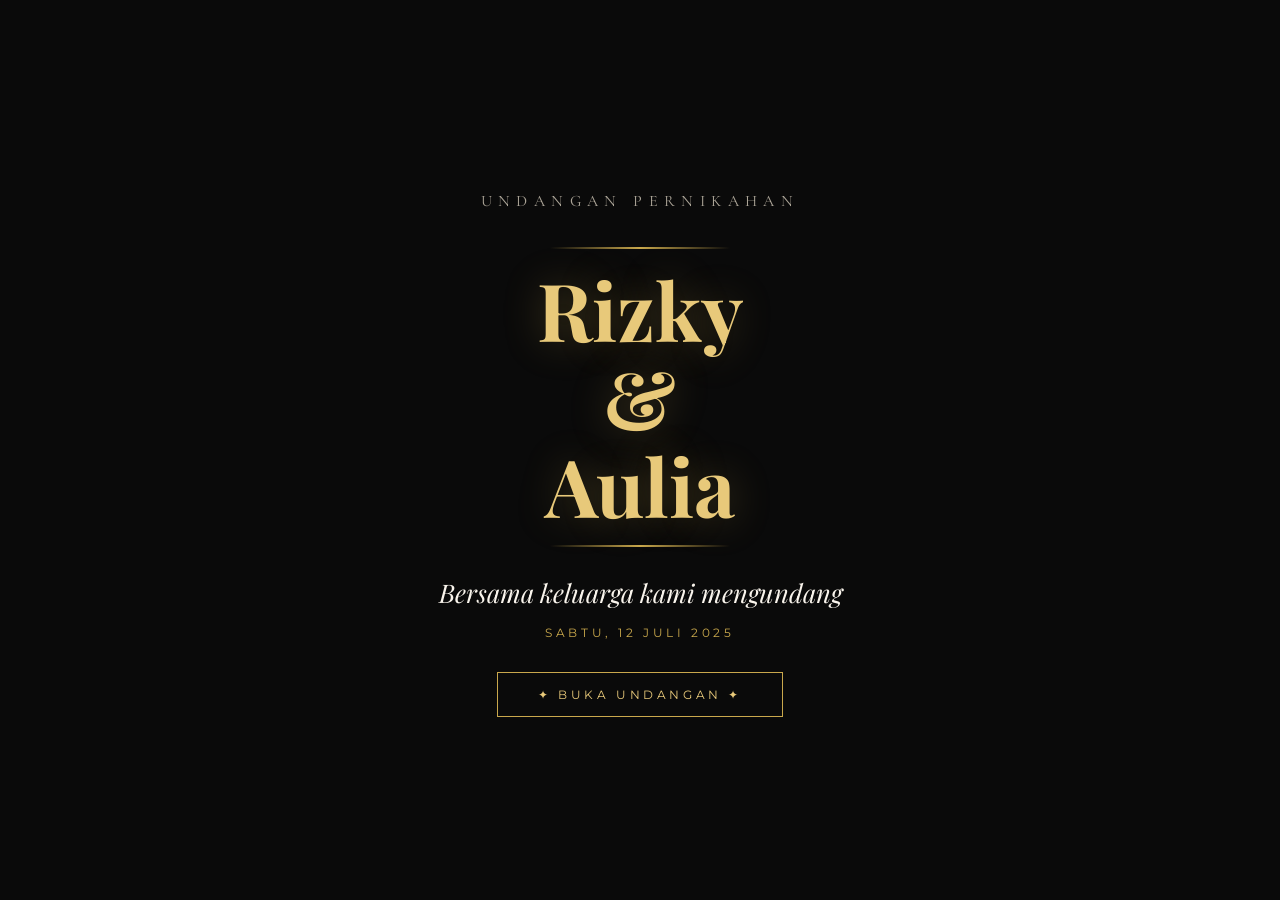
<file: Website Undangan Pernikahan/index.html>
<!DOCTYPE html>
<html lang="id">
<head>
<meta charset="UTF-8">
<meta name="viewport" content="width=device-width, initial-scale=1.0">
<title>Undangan Pernikahan - Rizky & Aulia</title>
<style>
  @import url('https://fonts.googleapis.com/css2?family=Playfair+Display:ital,wght@0,400;0,700;1,400&family=Cormorant+Garamond:ital,wght@0,300;0,400;1,300&family=Montserrat:wght@300;400;500&display=swap');

  :root {
    --gold: #C9A84C;
    --gold-light: #E8C97A;
    --gold-dark: #8B6914;
    --black: #0A0A0A;
    --dark: #111111;
    --dark2: #1A1A1A;
    --white: #F9F4EC;
    --cream: #F2E8D5;
  }

  * { margin: 0; padding: 0; box-sizing: border-box; }

  html { scroll-behavior: smooth; }

  body {
    background: var(--black);
    color: var(--white);
    font-family: 'Montserrat', sans-serif;
    overflow-x: hidden;
  }

  /* ===== COVER / OPENING ===== */
  #cover {
    position: fixed;
    inset: 0;
    z-index: 1000;
    background: var(--black);
    display: flex;
    flex-direction: column;
    align-items: center;
    justify-content: center;
    text-align: center;
    transition: opacity 0.8s ease, visibility 0.8s ease;
  }

  #cover.hidden { opacity: 0; visibility: hidden; }

  .cover-ornament {
    width: 180px;
    height: 2px;
    background: linear-gradient(to right, transparent, var(--gold), transparent);
    margin: 16px auto;
  }

  .cover-title {
    font-family: 'Playfair Display', serif;
    font-size: clamp(2.5rem, 8vw, 5rem);
    color: var(--gold-light);
    line-height: 1.1;
    text-shadow: 0 0 40px rgba(201,168,76,0.3);
  }

  .cover-subtitle {
    font-family: 'Cormorant Garamond', serif;
    font-size: 1rem;
    letter-spacing: 0.4em;
    color: var(--cream);
    opacity: 0.7;
    text-transform: uppercase;
    margin: 8px 0 20px;
  }

  .cover-names {
    font-family: 'Playfair Display', serif;
    font-style: italic;
    font-size: clamp(1.1rem, 3vw, 1.6rem);
    color: var(--white);
    margin: 12px 0;
  }

  .cover-date {
    font-family: 'Montserrat', sans-serif;
    font-size: 0.75rem;
    letter-spacing: 0.3em;
    color: var(--gold);
    text-transform: uppercase;
    margin: 4px 0 32px;
  }

  .btn-open {
    background: transparent;
    border: 1px solid var(--gold);
    color: var(--gold-light);
    padding: 14px 40px;
    font-family: 'Montserrat', sans-serif;
    font-size: 0.75rem;
    letter-spacing: 0.3em;
    text-transform: uppercase;
    cursor: pointer;
    position: relative;
    overflow: hidden;
    transition: all 0.4s ease;
  }

  .btn-open::before {
    content: '';
    position: absolute;
    inset: 0;
    background: linear-gradient(135deg, var(--gold-dark), var(--gold));
    transform: translateX(-100%);
    transition: transform 0.4s ease;
    z-index: -1;
  }

  .btn-open:hover::before { transform: translateX(0); }
  .btn-open:hover { color: var(--black); border-color: transparent; }

  /* Floating particles */
  .particle {
    position: fixed;
    width: 4px; height: 4px;
    background: var(--gold);
    border-radius: 50%;
    pointer-events: none;
    z-index: 999;
    animation: floatUp linear infinite;
    opacity: 0;
  }

  @keyframes floatUp {
    0% { transform: translateY(100vh) scale(0); opacity: 0; }
    10% { opacity: 0.6; }
    90% { opacity: 0.3; }
    100% { transform: translateY(-10vh) scale(1.5); opacity: 0; }
  }

  /* ===== MAIN CONTENT ===== */
  #main { display: none; }
  #main.visible { display: block; }

  /* ===== SECTIONS ===== */
  section {
    padding: 80px 20px;
    max-width: 680px;
    margin: 0 auto;
    text-align: center;
  }

  .section-label {
    font-size: 0.65rem;
    letter-spacing: 0.5em;
    color: var(--gold);
    text-transform: uppercase;
    margin-bottom: 12px;
    opacity: 0.8;
  }

  .section-title {
    font-family: 'Playfair Display', serif;
    font-size: clamp(2rem, 6vw, 3rem);
    color: var(--gold-light);
    line-height: 1.2;
    margin-bottom: 16px;
  }

  .divider {
    display: flex;
    align-items: center;
    gap: 16px;
    margin: 24px auto;
    max-width: 300px;
  }

  .divider-line {
    flex: 1;
    height: 1px;
    background: linear-gradient(to right, transparent, var(--gold));
  }

  .divider-line.rev {
    background: linear-gradient(to left, transparent, var(--gold));
  }

  .divider-diamond {
    width: 8px; height: 8px;
    background: var(--gold);
    transform: rotate(45deg);
    flex-shrink: 0;
  }

  /* ===== HERO SECTION ===== */
  #hero {
    min-height: 100vh;
    display: flex;
    flex-direction: column;
    align-items: center;
    justify-content: center;
    position: relative;
    background: radial-gradient(ellipse at center, #1a1400 0%, #000 70%);
    overflow: hidden;
  }

  #hero::before {
    content: '';
    position: absolute;
    inset: 0;
    background: 
      radial-gradient(circle at 20% 80%, rgba(201,168,76,0.08) 0%, transparent 50%),
      radial-gradient(circle at 80% 20%, rgba(201,168,76,0.08) 0%, transparent 50%);
  }

  .hero-pre {
    font-size: 0.7rem;
    letter-spacing: 0.6em;
    color: var(--gold);
    text-transform: uppercase;
    margin-bottom: 20px;
    opacity: 0.9;
  }

  .hero-names {
    font-family: 'Playfair Display', serif;
    font-size: clamp(3rem, 12vw, 7rem);
    line-height: 1;
    background: linear-gradient(135deg, var(--gold-dark), var(--gold-light), var(--gold));
    -webkit-background-clip: text;
    -webkit-text-fill-color: transparent;
    background-clip: text;
    filter: drop-shadow(0 0 30px rgba(201,168,76,0.4));
  }

  .hero-amp {
    font-family: 'Cormorant Garamond', serif;
    font-style: italic;
    font-size: clamp(2rem, 6vw, 3.5rem);
    color: var(--gold-light);
    margin: -10px 0;
    opacity: 0.7;
  }

  .hero-date-box {
    border: 1px solid rgba(201,168,76,0.3);
    padding: 16px 40px;
    margin-top: 40px;
    position: relative;
  }

  .hero-date-box::before, .hero-date-box::after {
    content: '';
    position: absolute;
    width: 8px; height: 8px;
    border: 1px solid var(--gold);
  }
  .hero-date-box::before { top: -4px; left: -4px; border-right: none; border-bottom: none; }
  .hero-date-box::after { bottom: -4px; right: -4px; border-left: none; border-top: none; }

  .hero-date-text {
    font-family: 'Montserrat', sans-serif;
    font-size: 0.7rem;
    letter-spacing: 0.5em;
    color: var(--gold-light);
    text-transform: uppercase;
  }

  .scroll-hint {
    position: absolute;
    bottom: 30px;
    left: 50%;
    transform: translateX(-50%);
    display: flex;
    flex-direction: column;
    align-items: center;
    gap: 8px;
    opacity: 0.5;
    animation: bounce 2s infinite;
  }

  .scroll-hint span {
    font-size: 0.6rem;
    letter-spacing: 0.3em;
    text-transform: uppercase;
    color: var(--gold);
  }

  .scroll-arrow {
    width: 20px; height: 20px;
    border-right: 1px solid var(--gold);
    border-bottom: 1px solid var(--gold);
    transform: rotate(45deg);
  }

  @keyframes bounce {
    0%, 100% { transform: translateX(-50%) translateY(0); }
    50% { transform: translateX(-50%) translateY(8px); }
  }

  /* ===== COUPLE SECTION ===== */
  #couple { background: linear-gradient(180deg, var(--black) 0%, var(--dark2) 100%); }

  .couple-card {
    background: linear-gradient(135deg, rgba(201,168,76,0.05), rgba(201,168,76,0.02));
    border: 1px solid rgba(201,168,76,0.2);
    padding: 32px 24px;
    margin: 20px 0;
    position: relative;
    transition: transform 0.3s ease, border-color 0.3s ease;
  }

  .couple-card:hover {
    transform: translateY(-4px);
    border-color: rgba(201,168,76,0.5);
  }

  .couple-avatar {
    width: 100px; height: 100px;
    border-radius: 50%;
    border: 2px solid var(--gold);
    margin: 0 auto 16px;
    display: flex;
    align-items: center;
    justify-content: center;
    font-size: 2.5rem;
    background: radial-gradient(circle, #1a1200, #0a0a0a);
    box-shadow: 0 0 20px rgba(201,168,76,0.3);
  }

  .couple-name {
    font-family: 'Playfair Display', serif;
    font-size: 1.5rem;
    color: var(--gold-light);
    margin-bottom: 4px;
  }

  .couple-fullname {
    font-size: 0.75rem;
    color: var(--cream);
    opacity: 0.6;
    letter-spacing: 0.1em;
    margin-bottom: 12px;
  }

  .couple-parents {
    font-family: 'Cormorant Garamond', serif;
    font-style: italic;
    font-size: 0.9rem;
    color: var(--cream);
    opacity: 0.7;
    line-height: 1.7;
  }

  /* ===== COUNTDOWN ===== */
  #countdown {
    background: linear-gradient(180deg, var(--dark2) 0%, var(--dark) 100%);
    position: relative;
    overflow: hidden;
  }

  #countdown::before {
    content: '';
    position: absolute;
    inset: 0;
    background: radial-gradient(ellipse at center, rgba(201,168,76,0.06) 0%, transparent 70%);
  }

  .countdown-grid {
    display: grid;
    grid-template-columns: repeat(4, 1fr);
    gap: 12px;
    margin: 32px 0;
  }

  .countdown-item {
    background: rgba(201,168,76,0.05);
    border: 1px solid rgba(201,168,76,0.2);
    padding: 20px 8px;
    position: relative;
  }

  .countdown-number {
    font-family: 'Playfair Display', serif;
    font-size: clamp(2rem, 6vw, 3rem);
    color: var(--gold-light);
    line-height: 1;
    display: block;
    text-shadow: 0 0 20px rgba(201,168,76,0.5);
  }

  .countdown-label {
    font-size: 0.6rem;
    letter-spacing: 0.3em;
    color: var(--gold);
    text-transform: uppercase;
    margin-top: 6px;
    display: block;
    opacity: 0.8;
  }

  /* ===== EVENT SECTION ===== */
  #event { background: var(--dark); }

  .event-card {
    background: linear-gradient(135deg, rgba(201,168,76,0.08), transparent);
    border: 1px solid rgba(201,168,76,0.25);
    padding: 36px 28px;
    margin: 20px 0;
    position: relative;
    text-align: left;
  }

  .event-card::before {
    content: '';
    position: absolute;
    top: 0; left: 0;
    width: 3px; height: 100%;
    background: linear-gradient(to bottom, var(--gold), var(--gold-dark));
  }

  .event-type {
    font-size: 0.6rem;
    letter-spacing: 0.5em;
    color: var(--gold);
    text-transform: uppercase;
    margin-bottom: 8px;
    opacity: 0.8;
  }

  .event-name {
    font-family: 'Playfair Display', serif;
    font-size: 1.5rem;
    color: var(--gold-light);
    margin-bottom: 16px;
  }

  .event-detail {
    display: flex;
    align-items: flex-start;
    gap: 12px;
    margin: 10px 0;
  }

  .event-icon {
    font-size: 1rem;
    opacity: 0.7;
    flex-shrink: 0;
    margin-top: 1px;
  }

  .event-info {
    font-size: 0.85rem;
    color: var(--cream);
    opacity: 0.8;
    line-height: 1.6;
  }

  .btn-maps {
    display: inline-block;
    margin-top: 20px;
    background: transparent;
    border: 1px solid var(--gold);
    color: var(--gold-light);
    padding: 10px 24px;
    font-family: 'Montserrat', sans-serif;
    font-size: 0.7rem;
    letter-spacing: 0.3em;
    text-transform: uppercase;
    cursor: pointer;
    text-decoration: none;
    transition: all 0.3s ease;
  }

  .btn-maps:hover {
    background: var(--gold);
    color: var(--black);
  }

  /* ===== GALLERY ===== */
  #gallery { background: linear-gradient(180deg, var(--dark) 0%, var(--dark2) 100%); }

  .gallery-grid {
    display: grid;
    grid-template-columns: repeat(3, 1fr);
    grid-template-rows: auto;
    gap: 8px;
    margin: 32px 0;
  }

  .gallery-item {
    aspect-ratio: 1;
    background: linear-gradient(135deg, var(--dark2), #1a1200);
    border: 1px solid rgba(201,168,76,0.15);
    display: flex;
    align-items: center;
    justify-content: center;
    font-size: 2rem;
    cursor: pointer;
    transition: all 0.3s ease;
    position: relative;
    overflow: hidden;
  }

  .gallery-item:first-child {
    grid-column: span 2;
    grid-row: span 2;
    font-size: 3.5rem;
  }

  .gallery-item:hover {
    border-color: var(--gold);
    transform: scale(0.98);
  }

  .gallery-item::after {
    content: '';
    position: absolute;
    inset: 0;
    background: linear-gradient(135deg, rgba(201,168,76,0.1), transparent);
    opacity: 0;
    transition: opacity 0.3s;
  }

  .gallery-item:hover::after { opacity: 1; }

  .gallery-caption {
    font-size: 0.65rem;
    color: var(--gold);
    letter-spacing: 0.2em;
    margin-top: 6px;
    text-transform: uppercase;
    opacity: 0.7;
  }

  /* ===== RSVP ===== */
  #rsvp { background: var(--dark2); }

  .rsvp-form {
    margin-top: 32px;
    text-align: left;
  }

  .form-group {
    margin-bottom: 20px;
  }

  .form-label {
    display: block;
    font-size: 0.65rem;
    letter-spacing: 0.3em;
    color: var(--gold);
    text-transform: uppercase;
    margin-bottom: 8px;
    opacity: 0.8;
  }

  .form-input, .form-select, .form-textarea {
    width: 100%;
    background: rgba(255,255,255,0.03);
    border: 1px solid rgba(201,168,76,0.2);
    color: var(--white);
    padding: 12px 16px;
    font-family: 'Montserrat', sans-serif;
    font-size: 0.85rem;
    transition: border-color 0.3s ease;
    outline: none;
    appearance: none;
  }

  .form-input:focus, .form-select:focus, .form-textarea:focus {
    border-color: var(--gold);
    background: rgba(201,168,76,0.04);
  }

  .form-select option { background: var(--dark); }
  .form-textarea { resize: vertical; min-height: 80px; }

  .attend-options {
    display: grid;
    grid-template-columns: 1fr 1fr;
    gap: 12px;
    margin-top: 8px;
  }

  .attend-option {
    border: 1px solid rgba(201,168,76,0.2);
    padding: 14px;
    text-align: center;
    cursor: pointer;
    transition: all 0.3s ease;
    font-size: 0.75rem;
    letter-spacing: 0.1em;
    color: var(--cream);
    opacity: 0.7;
    user-select: none;
  }

  .attend-option.active {
    border-color: var(--gold);
    background: rgba(201,168,76,0.1);
    color: var(--gold-light);
    opacity: 1;
  }

  .attend-option .attend-emoji { font-size: 1.2rem; display: block; margin-bottom: 4px; }

  .btn-submit {
    width: 100%;
    background: linear-gradient(135deg, var(--gold-dark), var(--gold));
    border: none;
    color: var(--black);
    padding: 16px;
    font-family: 'Montserrat', sans-serif;
    font-size: 0.75rem;
    letter-spacing: 0.4em;
    text-transform: uppercase;
    cursor: pointer;
    font-weight: 600;
    transition: all 0.3s ease;
    margin-top: 8px;
  }

  .btn-submit:hover {
    background: linear-gradient(135deg, var(--gold), var(--gold-light));
    transform: translateY(-2px);
    box-shadow: 0 8px 24px rgba(201,168,76,0.3);
  }

  .rsvp-success {
    display: none;
    text-align: center;
    padding: 40px 20px;
    border: 1px solid var(--gold);
    background: rgba(201,168,76,0.05);
  }

  .rsvp-success.show { display: block; }
  .rsvp-success-icon { font-size: 3rem; margin-bottom: 16px; }
  .rsvp-success-title {
    font-family: 'Playfair Display', serif;
    color: var(--gold-light);
    font-size: 1.5rem;
    margin-bottom: 8px;
  }
  .rsvp-success-text { font-size: 0.85rem; color: var(--cream); opacity: 0.7; }

  /* ===== WISHES ===== */
  #wishes { background: var(--dark); }

  .wishes-container {
    max-height: 400px;
    overflow-y: auto;
    margin: 24px 0;
    scrollbar-width: thin;
    scrollbar-color: var(--gold-dark) transparent;
  }

  .wish-card {
    background: rgba(201,168,76,0.04);
    border: 1px solid rgba(201,168,76,0.15);
    padding: 20px;
    margin-bottom: 12px;
    text-align: left;
    animation: fadeInUp 0.5s ease;
  }

  @keyframes fadeInUp {
    from { opacity: 0; transform: translateY(20px); }
    to { opacity: 1; transform: translateY(0); }
  }

  .wish-name {
    font-family: 'Playfair Display', serif;
    color: var(--gold-light);
    font-size: 0.95rem;
    margin-bottom: 6px;
  }

  .wish-text {
    font-size: 0.82rem;
    color: var(--cream);
    opacity: 0.75;
    line-height: 1.7;
    font-style: italic;
    font-family: 'Cormorant Garamond', serif;
    font-size: 1rem;
  }

  .wish-form {
    display: flex;
    flex-direction: column;
    gap: 12px;
    margin-top: 20px;
  }

  .btn-wish {
    background: transparent;
    border: 1px solid var(--gold);
    color: var(--gold-light);
    padding: 12px 24px;
    font-family: 'Montserrat', sans-serif;
    font-size: 0.7rem;
    letter-spacing: 0.3em;
    text-transform: uppercase;
    cursor: pointer;
    transition: all 0.3s ease;
  }

  .btn-wish:hover {
    background: rgba(201,168,76,0.1);
  }

  /* ===== MUSIC PLAYER ===== */
  .music-player {
    position: fixed;
    bottom: 24px;
    right: 24px;
    z-index: 100;
    background: rgba(10,10,10,0.9);
    border: 1px solid var(--gold);
    backdrop-filter: blur(10px);
    padding: 10px 16px;
    display: flex;
    align-items: center;
    gap: 12px;
    min-width: 200px;
    box-shadow: 0 8px 32px rgba(0,0,0,0.5);
    transition: transform 0.3s ease;
  }

  .music-player:hover { transform: translateY(-2px); }

  .music-btn {
    width: 36px; height: 36px;
    border-radius: 50%;
    border: 1px solid var(--gold);
    background: transparent;
    color: var(--gold-light);
    cursor: pointer;
    display: flex;
    align-items: center;
    justify-content: center;
    font-size: 0.9rem;
    transition: all 0.3s ease;
    flex-shrink: 0;
  }

  .music-btn:hover {
    background: var(--gold);
    color: var(--black);
  }

  .music-info { flex: 1; min-width: 0; }

  .music-title {
    font-size: 0.65rem;
    color: var(--gold-light);
    white-space: nowrap;
    overflow: hidden;
    text-overflow: ellipsis;
    letter-spacing: 0.05em;
  }

  .music-bars {
    display: flex;
    gap: 2px;
    margin-top: 4px;
    height: 12px;
    align-items: flex-end;
  }

  .music-bar {
    width: 3px;
    background: var(--gold);
    border-radius: 1px;
    animation: musicBar 0.8s ease-in-out infinite;
    opacity: 0.7;
  }

  .music-bar:nth-child(2) { animation-delay: 0.1s; }
  .music-bar:nth-child(3) { animation-delay: 0.2s; }
  .music-bar:nth-child(4) { animation-delay: 0.15s; }
  .music-bar:nth-child(5) { animation-delay: 0.05s; }

  @keyframes musicBar {
    0%, 100% { height: 3px; }
    50% { height: 12px; }
  }

  .music-bars.paused .music-bar { animation-play-state: paused; height: 4px; }

  /* ===== FOOTER ===== */
  footer {
    background: var(--black);
    border-top: 1px solid rgba(201,168,76,0.1);
    padding: 60px 20px;
    text-align: center;
  }

  .footer-names {
    font-family: 'Playfair Display', serif;
    font-size: clamp(1.5rem, 5vw, 2.5rem);
    color: var(--gold-light);
    margin: 16px 0;
  }

  .footer-quote {
    font-family: 'Cormorant Garamond', serif;
    font-style: italic;
    font-size: 1rem;
    color: var(--cream);
    opacity: 0.6;
    max-width: 400px;
    margin: 0 auto;
    line-height: 1.8;
  }

  .footer-credit {
    font-size: 0.6rem;
    color: var(--cream);
    opacity: 0.3;
    letter-spacing: 0.2em;
    text-transform: uppercase;
    margin-top: 32px;
  }

  /* ===== ANIMATIONS ===== */
  .fade-in {
    opacity: 0;
    transform: translateY(30px);
    transition: opacity 0.8s ease, transform 0.8s ease;
  }

  .fade-in.visible {
    opacity: 1;
    transform: translateY(0);
  }

  /* ===== RESPONSIVE ===== */
  @media (max-width: 480px) {
    .countdown-grid { gap: 8px; }
    .countdown-item { padding: 14px 4px; }
    .gallery-grid { gap: 4px; }
    .music-player { min-width: unset; }
  }
</style>
</head>
<body>

<!-- FLOATING PARTICLES -->
<div id="particles"></div>

<!-- MUSIC PLAYER -->
<div class="music-player" id="musicPlayer">
  <button class="music-btn" id="musicBtn" onclick="toggleMusic()">▶</button>
  <div class="music-info">
    <div class="music-title">💿 Perfect — Ed Sheeran</div>
    <div class="music-bars paused" id="musicBars">
      <div class="music-bar"></div>
      <div class="music-bar"></div>
      <div class="music-bar"></div>
      <div class="music-bar"></div>
      <div class="music-bar"></div>
    </div>
  </div>
</div>

<!-- COVER OPENING -->
<div id="cover">
  <p class="cover-subtitle">Undangan Pernikahan</p>
  <div class="cover-ornament"></div>
  <h1 class="cover-title">Rizky<br>&amp;<br>Aulia</h1>
  <div class="cover-ornament"></div>
  <p class="cover-names">Bersama keluarga kami mengundang</p>
  <p class="cover-date">Sabtu, 12 Juli 2025</p>
  <button class="btn-open" onclick="openInvitation()">✦ Buka Undangan ✦</button>
</div>

<!-- MAIN INVITATION -->
<div id="main">

  <!-- HERO -->
  <section id="hero">
    <p class="hero-pre">✦ The Wedding of ✦</p>
    <h1 class="hero-names">Rizky</h1>
    <p class="hero-amp">&amp;</p>
    <h1 class="hero-names">Aulia</h1>
    <div class="hero-date-box">
      <p class="hero-date-text">Sabtu ✦ 12 Juli 2025 ✦ Bandung</p>
    </div>
    <div class="scroll-hint">
      <span>Scroll</span>
      <div class="scroll-arrow"></div>
    </div>
  </section>

  <!-- BISMILLAH / OPENING QUOTE -->
  <section class="fade-in" style="background: var(--dark2); max-width: 100%; padding: 60px 32px;">
    <div style="max-width: 600px; margin: 0 auto; text-align: center;">
      <p class="section-label">Dengan Rahmat Allah SWT</p>
      <p style="font-family: 'Cormorant Garamond', serif; font-style: italic; font-size: clamp(1rem, 3vw, 1.3rem); color: var(--cream); opacity: 0.85; line-height: 2; margin-bottom: 20px;">
        "Dan di antara tanda-tanda kekuasaan-Nya ialah Dia menciptakan untukmu istri-istri dari jenismu sendiri, supaya kamu cenderung dan merasa tenteram kepadanya..."
      </p>
      <p style="font-size: 0.65rem; letter-spacing: 0.3em; color: var(--gold); text-transform: uppercase; opacity: 0.7;">— QS. Ar-Rum: 21 —</p>
    </div>
  </section>

  <!-- COUPLE -->
  <section id="couple" class="fade-in">
    <p class="section-label">Mempelai</p>
    <h2 class="section-title">Dua Insan<br>Yang Bersatu</h2>
    <div class="divider"><div class="divider-line"></div><div class="divider-diamond"></div><div class="divider-line rev"></div></div>

    <div class="couple-card fade-in">
      <div class="couple-avatar">🤵</div>
      <h3 class="couple-name">Muhammad Rizky Pratama</h3>
      <p class="couple-fullname">S.T., M.Eng.</p>
      <p class="couple-parents">
        Putra pertama dari<br>
        <strong style="color: var(--cream);">Bpk. H. Ahmad Fauzi</strong> &amp; <strong style="color: var(--cream);">Ibu Hj. Siti Rahayu</strong>
      </p>
    </div>

    <div style="font-family: 'Cormorant Garamond', serif; font-style: italic; font-size: 2rem; color: var(--gold); margin: 4px 0; opacity: 0.5;">&amp;</div>

    <div class="couple-card fade-in">
      <div class="couple-avatar">👰</div>
      <h3 class="couple-name">Aulia Putri Maharani</h3>
      <p class="couple-fullname">S.Pd., M.Hum.</p>
      <p class="couple-parents">
        Putri pertama dari<br>
        <strong style="color: var(--cream);">Bpk. H. Bambang Sutrisno</strong> &amp; <strong style="color: var(--cream);">Ibu Hj. Dewi Kurniasih</strong>
      </p>
    </div>
  </section>

  <!-- COUNTDOWN -->
  <section id="countdown" class="fade-in">
    <p class="section-label">Menuju Hari Bahagia</p>
    <h2 class="section-title">Hitung Mundur</h2>
    <div class="divider"><div class="divider-line"></div><div class="divider-diamond"></div><div class="divider-line rev"></div></div>
    <p style="font-size: 0.8rem; color: var(--cream); opacity: 0.6; margin-bottom: 8px;">Sabtu, 12 Juli 2025</p>
    <div class="countdown-grid">
      <div class="countdown-item">
        <span class="countdown-number" id="cd-days">00</span>
        <span class="countdown-label">Hari</span>
      </div>
      <div class="countdown-item">
        <span class="countdown-number" id="cd-hours">00</span>
        <span class="countdown-label">Jam</span>
      </div>
      <div class="countdown-item">
        <span class="countdown-number" id="cd-minutes">00</span>
        <span class="countdown-label">Menit</span>
      </div>
      <div class="countdown-item">
        <span class="countdown-number" id="cd-seconds">00</span>
        <span class="countdown-label">Detik</span>
      </div>
    </div>
  </section>

  <!-- EVENT -->
  <section id="event" class="fade-in">
    <p class="section-label">Rangkaian Acara</p>
    <h2 class="section-title">Tanggal &amp;<br>Lokasi</h2>
    <div class="divider"><div class="divider-line"></div><div class="divider-diamond"></div><div class="divider-line rev"></div></div>

    <div class="event-card fade-in">
      <p class="event-type">Akad Nikah</p>
      <h3 class="event-name">Ijab Qabul</h3>
      <div class="event-detail">
        <span class="event-icon">📅</span>
        <span class="event-info">Sabtu, 12 Juli 2025<br>08.00 – 10.00 WIB</span>
      </div>
      <div class="event-detail">
        <span class="event-icon">📍</span>
        <span class="event-info">Masjid Al-Hikmah Bandung<br>Jl. Dipatiukur No. 35, Bandung</span>
      </div>
      <a class="btn-maps" href="https://maps.google.com" target="_blank">🗺 Buka Maps</a>
    </div>

    <div class="event-card fade-in">
      <p class="event-type">Resepsi Pernikahan</p>
      <h3 class="event-name">Walimatul Ursy</h3>
      <div class="event-detail">
        <span class="event-icon">📅</span>
        <span class="event-info">Sabtu, 12 Juli 2025<br>11.00 – 15.00 WIB</span>
      </div>
      <div class="event-detail">
        <span class="event-icon">📍</span>
        <span class="event-info">Grand Ballroom Hotel Savoy Homann<br>Jl. Asia Afrika No. 112, Bandung</span>
      </div>
      <a class="btn-maps" href="https://maps.google.com" target="_blank">🗺 Buka Maps</a>
    </div>
  </section>

  <!-- GALLERY -->
  <section id="gallery" class="fade-in">
    <p class="section-label">Galeri Foto</p>
    <h2 class="section-title">Our Moments</h2>
    <div class="divider"><div class="divider-line"></div><div class="divider-diamond"></div><div class="divider-line rev"></div></div>
    <p style="font-size:0.82rem; color:var(--cream); opacity:0.6; margin-bottom: 4px;">Kenangan indah bersama</p>

    <div class="gallery-grid">
      <div class="gallery-item" title="Foto 1">💑</div>
      <div class="gallery-item" title="Foto 2">🌸</div>
      <div class="gallery-item" title="Foto 3">💐</div>
      <div class="gallery-item" title="Foto 4">🥂</div>
      <div class="gallery-item" title="Foto 5">🌹</div>
      <div class="gallery-item" title="Foto 6">✨</div>
      <div class="gallery-item" title="Foto 7">💍</div>
    </div>
    <p class="gallery-caption">* Ganti emoji dengan foto nyata Anda</p>
  </section>

  <!-- RSVP -->
  <section id="rsvp" class="fade-in">
    <p class="section-label">Konfirmasi Kehadiran</p>
    <h2 class="section-title">RSVP</h2>
    <div class="divider"><div class="divider-line"></div><div class="divider-diamond"></div><div class="divider-line rev"></div></div>
    <p style="font-size: 0.82rem; color: var(--cream); opacity: 0.6; margin-bottom: 4px;">
      Mohon konfirmasi kehadiran Anda<br>paling lambat <strong style="color:var(--gold)">5 Juli 2025</strong>
    </p>

    <form class="rsvp-form" id="rsvpForm" onsubmit="submitRSVP(event)">
      <div class="form-group">
        <label class="form-label">Nama Lengkap</label>
        <input type="text" class="form-input" placeholder="Masukkan nama Anda" required>
      </div>
      <div class="form-group">
        <label class="form-label">Nomor HP / WhatsApp</label>
        <input type="tel" class="form-input" placeholder="08xxxxxxxxxx">
      </div>
      <div class="form-group">
        <label class="form-label">Jumlah Tamu</label>
        <select class="form-select">
          <option value="1">1 Orang</option>
          <option value="2">2 Orang</option>
          <option value="3">3 Orang</option>
          <option value="4+">4+ Orang</option>
        </select>
      </div>
      <div class="form-group">
        <label class="form-label">Konfirmasi Kehadiran</label>
        <div class="attend-options">
          <div class="attend-option active" onclick="selectAttend(this, 'hadir')">
            <span class="attend-emoji">✅</span>
            Insya Allah Hadir
          </div>
          <div class="attend-option" onclick="selectAttend(this, 'tidak')">
            <span class="attend-emoji">🙏</span>
            Mohon Maaf Tidak Hadir
          </div>
        </div>
      </div>
      <button type="submit" class="btn-submit">Kirim Konfirmasi ✦</button>
    </form>

    <div class="rsvp-success" id="rsvpSuccess">
      <div class="rsvp-success-icon">💌</div>
      <h3 class="rsvp-success-title">Terima Kasih!</h3>
      <p class="rsvp-success-text">Konfirmasi Anda telah kami terima.<br>Kami sangat menantikan kehadiran Anda.</p>
    </div>
  </section>

  <!-- WISHES -->
  <section id="wishes" class="fade-in">
    <p class="section-label">Doa &amp; Ucapan</p>
    <h2 class="section-title">Tulis Ucapan<br>untuk Kami</h2>
    <div class="divider"><div class="divider-line"></div><div class="divider-diamond"></div><div class="divider-line rev"></div></div>

    <div class="wishes-container" id="wishesContainer">
      <div class="wish-card">
        <p class="wish-name">Keluarga Besar Sutrisno</p>
        <p class="wish-text">"Semoga menjadi keluarga yang sakinah, mawaddah, warahmah. Barakallahu lakuma wa baraka 'alaikuma..."</p>
      </div>
      <div class="wish-card">
        <p class="wish-name">Bunda Rini &amp; Keluarga</p>
        <p class="wish-text">"Selamat menempuh hidup baru! Semoga cinta kalian abadi dan keluarga kalian selalu dalam lindungan Allah. Aamiin 🤲"</p>
      </div>
      <div class="wish-card">
        <p class="wish-name">Teman-teman Angkatan 2018</p>
        <p class="wish-text">"Congrats buat Rizky & Aulia! Akhirnya nyampe juga ke pelaminan hehe. Semoga langgeng sampai jannah ya 💫"</p>
      </div>
    </div>

    <div class="wish-form">
      <input type="text" class="form-input" id="wishName" placeholder="Nama Anda">
      <textarea class="form-textarea" id="wishText" placeholder="Tulis doa dan ucapan Anda di sini..."></textarea>
      <button class="btn-wish" onclick="addWish()">Kirim Ucapan ✦</button>
    </div>
  </section>

  <!-- FOOTER -->
  <footer class="fade-in">
    <p class="section-label">Sampai Jumpa di Hari Bahagia Kami</p>
    <div class="divider"><div class="divider-line"></div><div class="divider-diamond"></div><div class="divider-line rev"></div></div>
    <h2 class="footer-names">Rizky &amp; Aulia</h2>
    <div class="divider"><div class="divider-line"></div><div class="divider-diamond"></div><div class="divider-line rev"></div></div>
    <p class="footer-quote">
      "Menikah bukan hanya tentang dua orang yang jatuh cinta,<br>
      tetapi dua jiwa yang memilih untuk saling melengkapi selamanya."
    </p>
    <p class="footer-credit">Made with ♥ · Rizky & Aulia Wedding 2025</p>
  </footer>

</div><!-- end #main -->

<script>
// ===== PARTICLES =====
function createParticles() {
  const container = document.getElementById('particles');
  for (let i = 0; i < 20; i++) {
    const p = document.createElement('div');
    p.className = 'particle';
    p.style.left = Math.random() * 100 + 'vw';
    p.style.width = p.style.height = (Math.random() * 4 + 2) + 'px';
    p.style.animationDuration = (Math.random() * 8 + 6) + 's';
    p.style.animationDelay = (Math.random() * 8) + 's';
    p.style.opacity = Math.random() * 0.5;
    container.appendChild(p);
  }
}
createParticles();

// ===== OPEN INVITATION =====
function openInvitation() {
  document.getElementById('cover').classList.add('hidden');
  const main = document.getElementById('main');
  main.classList.add('visible');
  setTimeout(initScrollAnimations, 100);
  setTimeout(startCountdown, 100);
  // Auto-play music hint
  document.getElementById('musicBtn').textContent = '▶';
}

// ===== SCROLL ANIMATIONS =====
function initScrollAnimations() {
  const observer = new IntersectionObserver((entries) => {
    entries.forEach(entry => {
      if (entry.isIntersecting) {
        entry.target.classList.add('visible');
      }
    });
  }, { threshold: 0.1 });

  document.querySelectorAll('.fade-in').forEach(el => observer.observe(el));
}

// ===== COUNTDOWN =====
function startCountdown() {
  const target = new Date('2025-07-12T08:00:00');

  function update() {
    const now = new Date();
    const diff = target - now;

    if (diff <= 0) {
      document.getElementById('cd-days').textContent = '00';
      document.getElementById('cd-hours').textContent = '00';
      document.getElementById('cd-minutes').textContent = '00';
      document.getElementById('cd-seconds').textContent = '00';
      return;
    }

    const days = Math.floor(diff / (1000 * 60 * 60 * 24));
    const hours = Math.floor((diff % (1000 * 60 * 60 * 24)) / (1000 * 60 * 60));
    const minutes = Math.floor((diff % (1000 * 60 * 60)) / (1000 * 60));
    const seconds = Math.floor((diff % (1000 * 60)) / 1000);

    document.getElementById('cd-days').textContent = String(days).padStart(2, '0');
    document.getElementById('cd-hours').textContent = String(hours).padStart(2, '0');
    document.getElementById('cd-minutes').textContent = String(minutes).padStart(2, '0');
    document.getElementById('cd-seconds').textContent = String(seconds).padStart(2, '0');
  }

  update();
  setInterval(update, 1000);
}

// ===== MUSIC =====
let isPlaying = false;
function toggleMusic() {
  isPlaying = !isPlaying;
  const btn = document.getElementById('musicBtn');
  const bars = document.getElementById('musicBars');
  btn.textContent = isPlaying ? '⏸' : '▶';
  bars.classList.toggle('paused', !isPlaying);
  // Note: To play actual music, add an <audio> tag with your MP3 source
}

// ===== ATTEND SELECT =====
let attendValue = 'hadir';
function selectAttend(el, val) {
  document.querySelectorAll('.attend-option').forEach(o => o.classList.remove('active'));
  el.classList.add('active');
  attendValue = val;
}

// ===== RSVP SUBMIT =====
function submitRSVP(e) {
  e.preventDefault();
  document.getElementById('rsvpForm').style.display = 'none';
  document.getElementById('rsvpSuccess').classList.add('show');
  // In production: send data to backend / Google Sheet
}

// ===== ADD WISH =====
function addWish() {
  const name = document.getElementById('wishName').value.trim();
  const text = document.getElementById('wishText').value.trim();
  if (!name || !text) { alert('Mohon isi nama dan ucapan Anda.'); return; }

  const container = document.getElementById('wishesContainer');
  const card = document.createElement('div');
  card.className = 'wish-card';
  card.innerHTML = `
    <p class="wish-name">${escapeHtml(name)}</p>
    <p class="wish-text">"${escapeHtml(text)}"</p>
  `;
  container.prepend(card);
  document.getElementById('wishName').value = '';
  document.getElementById('wishText').value = '';
  container.scrollTop = 0;
}

function escapeHtml(str) {
  return str.replace(/&/g,'&amp;').replace(/</g,'&lt;').replace(/>/g,'&gt;').replace(/"/g,'&quot;');
}
</script>
</body>
</html>
</file>
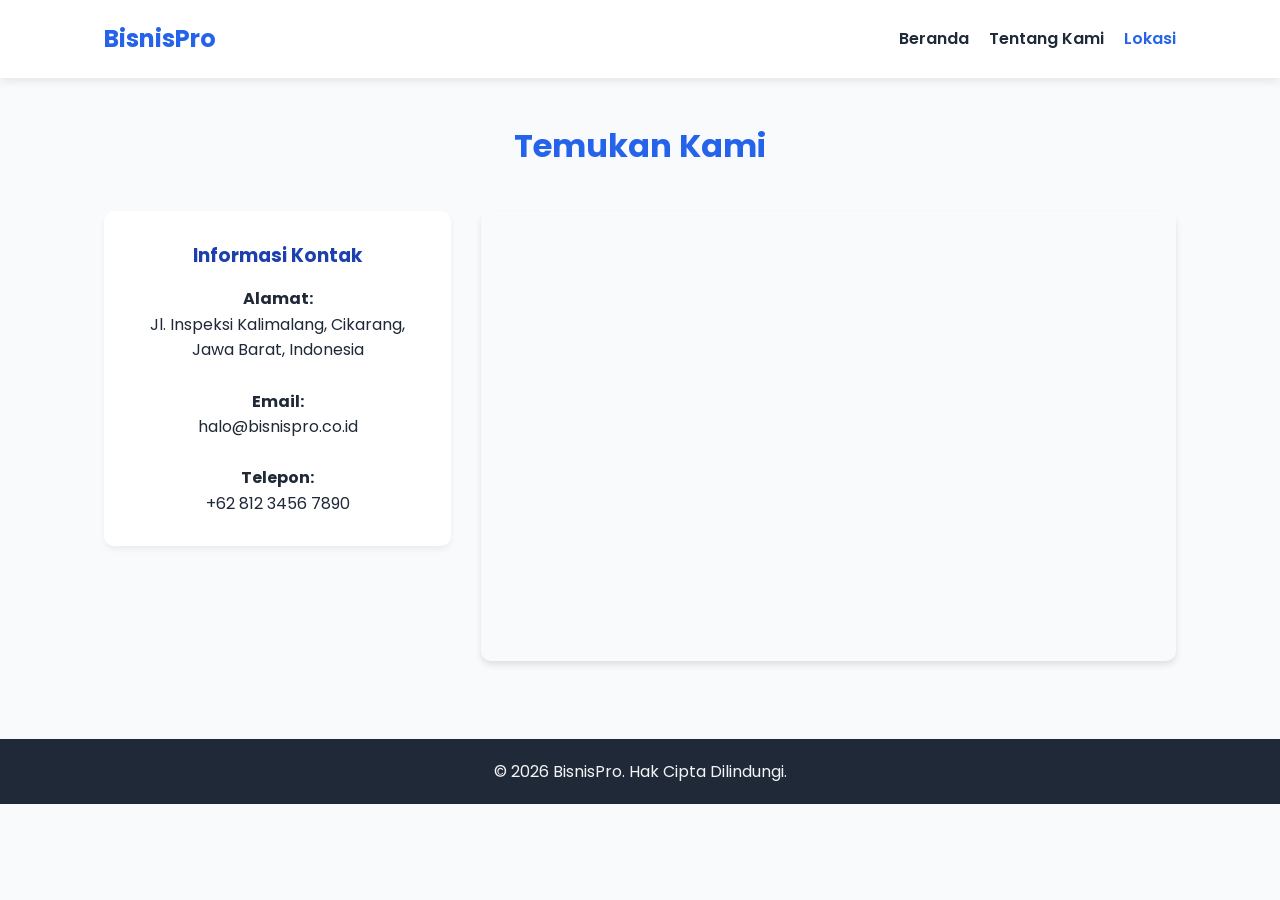
<file: Website Landing Page/lokasi.html>
<!DOCTYPE html>
<html lang="id">
<head>
    <meta charset="UTF-8">
    <meta name="viewport" content="width=device-width, initial-scale=1.0">
    <title>Lokasi Kami - BisnisPro</title>
    <link rel="stylesheet" href="style.css">
</head>
<body>
    <header>
        <nav>
            <a href="index.html" class="logo">BisnisPro</a>
            <ul class="nav-links">
                <li><a href="index.html">Beranda</a></li>
                <li><a href="tentang-kami.html">Tentang Kami</a></li>
                <li><a href="lokasi.html" class="active">Lokasi</a></li>
            </ul>
        </nav>
    </header>

    <section class="container">
        <h2 class="section-title">Temukan Kami</h2>
        
        <div class="grid-container" style="grid-template-columns: 1fr 2fr; align-items: start;">
            <div class="card">
                <h3>Informasi Kontak</h3>
                <p><strong>Alamat:</strong><br>Jl. Inspeksi Kalimalang, Cikarang, Jawa Barat, Indonesia</p>
                <br>
                <p><strong>Email:</strong><br>halo@bisnispro.co.id</p>
                <br>
                <p><strong>Telepon:</strong><br>+62 812 3456 7890</p>
            </div>

            <div class="map-container">
                <!-- Gunakan Google Maps Embed API. Ini adalah titik referensi area industri di Cikarang sebagai contoh -->
                <iframe src="https://www.google.com/maps/embed?pb=!1m18!1m12!1m3!1d126907.0390161424!2d107.07008126131461!3d-6.301224971206124!2m3!1f0!2f0!3f0!3m2!1i1024!2i768!4f13.1!3m3!1m2!1s0x2e699a97cdb0bb6d%3A0xc3f69b18751800d3!2sCikarang%2C%20Bekasi%20Regency%2C%20West%20Java!5e0!3m2!1sen!2sid!4v1700000000000!5m2!1sen!2sid" allowfullscreen="" loading="lazy" referrerpolicy="no-referrer-when-downgrade"></iframe>
            </div>
        </div>
    </section>

    <footer>
        <p>&copy; 2026 BisnisPro. Hak Cipta Dilindungi.</p>
    </footer>

    <script src="script.js"></script>
</body>
</html>
</file>
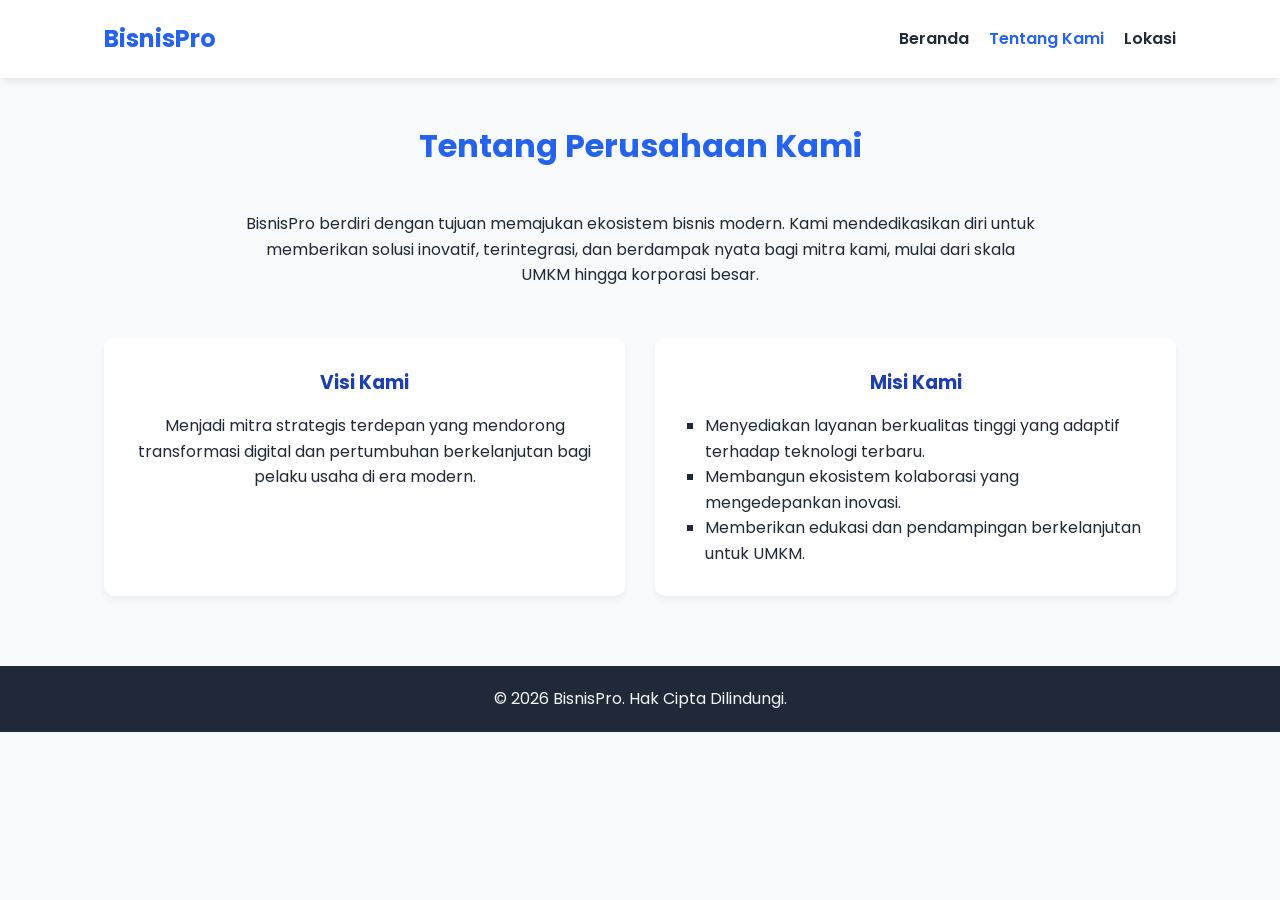
<file: Website Landing Page/tentang-kami.html>
<!DOCTYPE html>
<html lang="id">
<head>
    <meta charset="UTF-8">
    <meta name="viewport" content="width=device-width, initial-scale=1.0">
    <title>Tentang Kami - BisnisPro</title>
    <link rel="stylesheet" href="style.css">
</head>
<body>
    <header>
        <nav>
            <a href="index.html" class="logo">BisnisPro</a>
            <ul class="nav-links">
                <li><a href="index.html">Beranda</a></li>
                <li><a href="tentang-kami.html" class="active">Tentang Kami</a></li>
                <li><a href="lokasi.html">Lokasi</a></li>
            </ul>
        </nav>
    </header>

    <section class="container">
        <h2 class="section-title">Tentang Perusahaan Kami</h2>
        <div style="text-align: center; margin-bottom: 50px; max-width: 800px; margin-left: auto; margin-right: auto;">
            <p>BisnisPro berdiri dengan tujuan memajukan ekosistem bisnis modern. Kami mendedikasikan diri untuk memberikan solusi inovatif, terintegrasi, dan berdampak nyata bagi mitra kami, mulai dari skala UMKM hingga korporasi besar.</p>
        </div>

        <div class="grid-container">
            <div class="card">
                <h3>Visi Kami</h3>
                <p>Menjadi mitra strategis terdepan yang mendorong transformasi digital dan pertumbuhan berkelanjutan bagi pelaku usaha di era modern.</p>
            </div>
            <div class="card">
                <h3>Misi Kami</h3>
                <ul style="text-align: left; padding-left: 20px; list-style-type: square;">
                    <li>Menyediakan layanan berkualitas tinggi yang adaptif terhadap teknologi terbaru.</li>
                    <li>Membangun ekosistem kolaborasi yang mengedepankan inovasi.</li>
                    <li>Memberikan edukasi dan pendampingan berkelanjutan untuk UMKM.</li>
                </ul>
            </div>
        </div>
    </section>

    <footer>
        <p>&copy; 2026 BisnisPro. Hak Cipta Dilindungi.</p>
    </footer>

    <script src="script.js"></script>
</body>
</html>
</file>
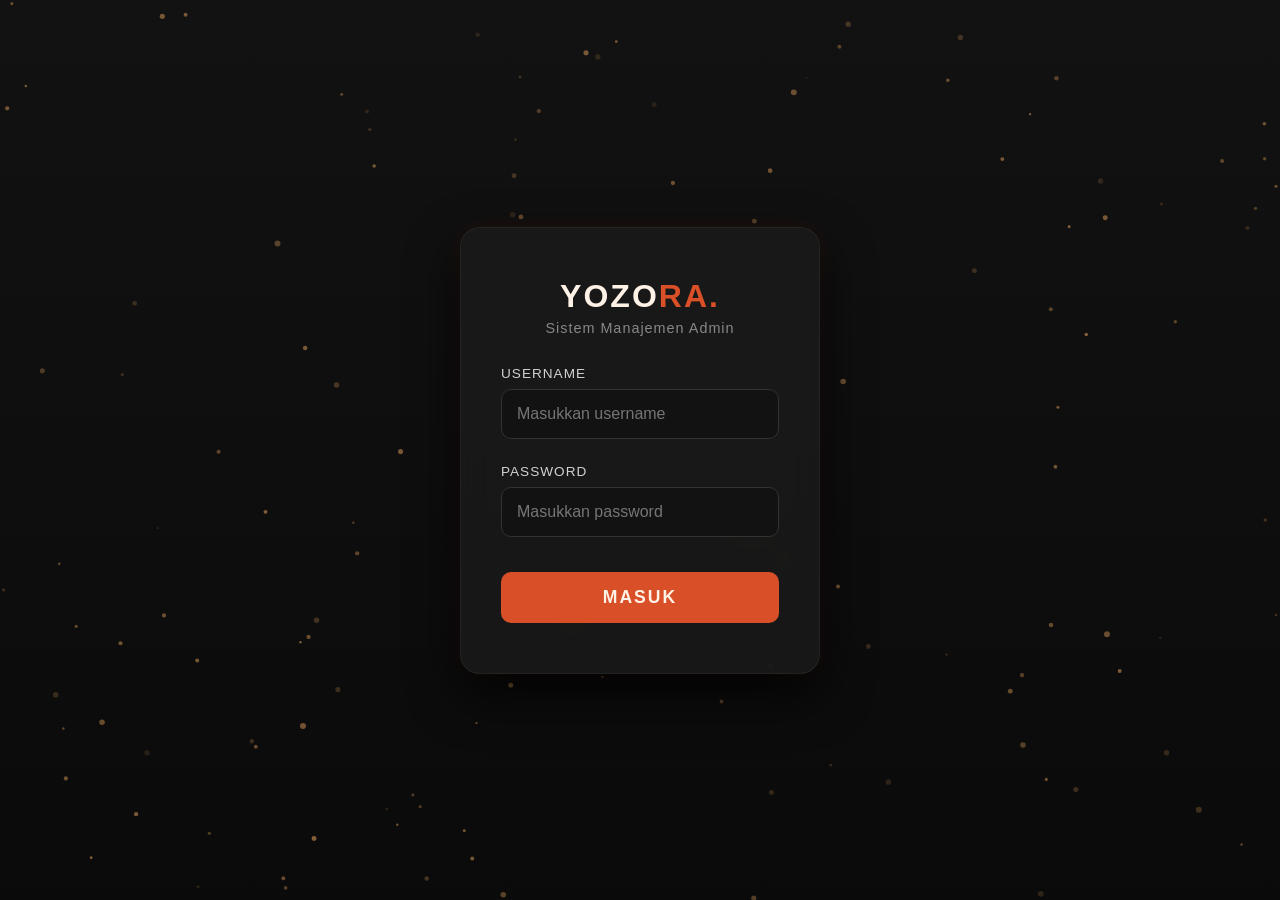
<file: Website Toko Ramen/login.html>
<!DOCTYPE html>
<html lang="id">
<head>
    <meta charset="UTF-8">
    <meta name="viewport" content="width=device-width, initial-scale=1.0">
    <title>Admin Login - Ramen Yozora</title>
    <style>
        /* CSS Reset & Variabel Global */
        :root {
            --primary: #d94f27;
            --dark: #121212;
            --darker: #0a0a0a;
            --light: #fef1e6;
            --font-main: 'Segoe UI', Tahoma, Geneva, Verdana, sans-serif;
            --danger: #dc3545;
        }

        * { 
            margin: 0; 
            padding: 0; 
            box-sizing: border-box; 
        }

        body {
            font-family: var(--font-main);
            background-color: var(--dark);
            color: var(--light);
            overflow: hidden; /* Mencegah scroll di halaman login */
            display: flex;
            align-items: center;
            justify-content: center;
            height: 100vh;
        }

        /* Latar Belakang & Partikel */
        .bg-container {
            position: absolute;
            top: 0; left: 0; width: 100%; height: 100%;
            background: linear-gradient(rgba(18, 18, 18, 0.8), rgba(10, 10, 10, 0.95)), 
                        url('https://images.unsplash.com/photo-1552611052-33e04de081de?q=80&w=1964&auto=format&fit=crop') center/cover no-repeat fixed;
            z-index: 1;
        }

        #particles {
            position: absolute;
            top: 0; left: 0; width: 100%; height: 100%;
            z-index: 2;
            pointer-events: none;
        }

        /* Container Form Login */
        .login-wrapper {
            position: relative;
            z-index: 10;
            width: 100%;
            max-width: 400px;
            padding: 20px;
            perspective: 1000px;
        }

        .login-box {
            background: rgba(26, 26, 26, 0.85);
            backdrop-filter: blur(15px);
            padding: 50px 40px;
            border-radius: 20px;
            border: 1px solid rgba(255, 255, 255, 0.05);
            box-shadow: 0 20px 50px rgba(0, 0, 0, 0.8), 0 0 20px rgba(217, 79, 39, 0.1);
            transform: translateY(30px);
            opacity: 0;
            animation: fadeUp 0.8s cubic-bezier(0.16, 1, 0.3, 1) forwards;
        }

        .logo {
            text-align: center;
            font-size: 2rem;
            font-weight: bold;
            color: var(--light);
            letter-spacing: 2px;
            text-transform: uppercase;
            margin-bottom: 5px;
        }

        .logo span { color: var(--primary); }

        .subtitle {
            text-align: center;
            color: #888;
            font-size: 0.9rem;
            margin-bottom: 30px;
            letter-spacing: 1px;
        }

        /* Form Styling */
        .form-group {
            margin-bottom: 25px;
            position: relative;
        }

        .form-group label {
            display: block;
            margin-bottom: 8px;
            color: #d1d1d1;
            font-size: 0.85rem;
            letter-spacing: 1px;
            text-transform: uppercase;
        }

        .form-control {
            width: 100%;
            padding: 15px;
            background: rgba(18, 18, 18, 0.8);
            border: 1px solid #333;
            border-radius: 10px;
            color: var(--light);
            font-size: 1rem;
            font-family: var(--font-main);
            transition: all 0.3s ease;
        }

        .form-control:focus {
            outline: none;
            border-color: var(--primary);
            box-shadow: 0 0 15px rgba(217, 79, 39, 0.2);
        }

        .btn {
            width: 100%;
            padding: 15px;
            font-size: 1.1rem;
            font-weight: bold;
            color: var(--light);
            background: var(--primary);
            border: none;
            border-radius: 10px;
            cursor: pointer;
            transition: all 0.3s ease;
            text-transform: uppercase;
            letter-spacing: 2px;
            margin-top: 10px;
        }

        .btn:hover {
            background: #b83d1c;
            box-shadow: 0 0 20px rgba(217, 79, 39, 0.4);
            transform: translateY(-2px);
        }

        /* Pesan Error */
        .error-msg {
            display: none;
            background: rgba(220, 53, 69, 0.1);
            color: var(--danger);
            border: 1px solid var(--danger);
            padding: 10px;
            border-radius: 8px;
            text-align: center;
            font-size: 0.9rem;
            margin-bottom: 20px;
        }

        /* Animasi */
        @keyframes fadeUp {
            from { opacity: 0; transform: translateY(30px); }
            to { opacity: 1; transform: translateY(0); }
        }

        @keyframes shake {
            0%, 100% { transform: translateX(0); }
            10%, 30%, 50%, 70%, 90% { transform: translateX(-5px); }
            20%, 40%, 60%, 80% { transform: translateX(5px); }
        }

        .shake {
            animation: shake 0.5s cubic-bezier(.36,.07,.19,.97) both;
            opacity: 1; /* Tambahan baris ini mencegah form menghilang (kembali ke opacity 0) */
        }

    </style>
</head>
<body>

    <!-- Background & Efek Uap -->
    <div class="bg-container"></div>
    <canvas id="particles"></canvas>

    <!-- Form Login -->
    <div class="login-wrapper">
        <div class="login-box" id="loginBox">
            <div class="logo">Yozo<span>ra.</span></div>
            <p class="subtitle">Sistem Manajemen Admin</p>

            <div class="error-msg" id="errorMsg"></div>

            <form id="loginForm">
                <div class="form-group">
                    <label for="username">Username</label>
                    <input type="text" id="username" class="form-control" placeholder="Masukkan username" required autocomplete="off">
                </div>
                
                <div class="form-group">
                    <label for="password">Password</label>
                    <input type="password" id="password" class="form-control" placeholder="Masukkan password" required>
                </div>

                <button type="submit" class="btn">Masuk</button>
            </form>
        </div>
    </div>

    <script>
        // --- 1. Logika Autentikasi Form Login ---
        const loginForm = document.getElementById('loginForm');
        const errorMsg = document.getElementById('errorMsg');
        const loginBox = document.getElementById('loginBox');

        loginForm.addEventListener('submit', function(event) {
            event.preventDefault(); // Mencegah form reload halaman
            
            // Tambahkan trim() untuk mencegah spasi tidak sengaja ikut terbaca
            const user = document.getElementById('username').value.trim();
            const pass = document.getElementById('password').value.trim();

            // Validasi kredensial statis
            if (user === 'admin' && pass === 'admin') {
                // Sembunyikan error jika sebelumnya tampil
                errorMsg.style.display = 'none';
                
                // Animasi berhasil: tombol berubah teks
                const btn = loginForm.querySelector('button');
                btn.innerHTML = 'Memuat...';
                btn.style.background = '#28a745'; // warna hijau sukses
                btn.style.boxShadow = '0 0 20px rgba(40, 167, 69, 0.4)';

                // Mengarahkan ke file dashboard.html
                setTimeout(() => {
                    window.location.href = 'dashboard.html';
                }, 800);
                
            } else {
                // Tentukan pesan error yang lebih spesifik menggunakan innerHTML
                if (user !== 'admin' && pass !== 'admin') {
                    errorMsg.innerHTML = 'Username dan Password <strong>salah!</strong>';
                } else if (user !== 'admin') {
                    errorMsg.innerHTML = 'Username <strong>tidak ditemukan!</strong>';
                } else if (pass !== 'admin') {
                    errorMsg.innerHTML = 'Password yang Anda masukkan <strong>salah!</strong>';
                }

                // Tampilkan pesan error secara eksplisit
                errorMsg.style.display = 'block';
                
                // Menghapus dan menambahkan class untuk memicu ulang animasi shake
                loginBox.classList.remove('shake');
                void loginBox.offsetWidth; // Trigger reflow
                loginBox.classList.add('shake');
                
                // Kosongkan input password
                document.getElementById('password').value = '';
                document.getElementById('password').focus();
            }
        });

        // --- 2. Logika Particle System (Efek Uap Panas) ---
        // Digunakan untuk menjaga konsistensi tema sinematik dari halaman depan
        const canvas = document.getElementById('particles');
        const ctx = canvas.getContext('2d');
        
        function resizeCanvas() {
            canvas.width = window.innerWidth;
            canvas.height = window.innerHeight;
        }
        resizeCanvas();

        let particlesArray = [];
        class Particle {
            constructor() {
                this.x = Math.random() * canvas.width;
                this.y = Math.random() * canvas.height;
                this.size = Math.random() * 2 + 1; 
                this.speedY = Math.random() * -1.5 - 0.2; 
                this.speedX = Math.random() * 0.5 - 0.25; 
                this.opacity = Math.random() * 0.4 + 0.1;
            }
            update() {
                this.y += this.speedY;
                this.x += this.speedX;
                if (this.y < 0) {
                    this.y = canvas.height;
                    this.x = Math.random() * canvas.width;
                }
            }
            draw() {
                ctx.fillStyle = `rgba(255, 180, 100, ${this.opacity})`;
                ctx.beginPath();
                ctx.arc(this.x, this.y, this.size, 0, Math.PI * 2);
                ctx.fill();
            }
        }

        function initParticles() {
            particlesArray = [];
            let numberOfParticles = (canvas.width * canvas.height) / 8000; // Dikurangi sedikit agar form tetap fokus
            for (let i = 0; i < numberOfParticles; i++) {
                particlesArray.push(new Particle());
            }
        }

        function animateParticles() {
            ctx.clearRect(0, 0, canvas.width, canvas.height);
            for (let i = 0; i < particlesArray.length; i++) {
                particlesArray[i].update();
                particlesArray[i].draw();
            }
            requestAnimationFrame(animateParticles);
        }

        initParticles();
        animateParticles();

        window.addEventListener('resize', () => {
            resizeCanvas();
            initParticles();
        });
    </script>
</body>
</html>
</file>
<file: Website Landing Page/style.css>
@import url('https://fonts.googleapis.com/css2?family=Poppins:wght@300;400;600;700&display=swap');

:root {
    --primary-color: #2563eb;
    --secondary-color: #1e40af;
    --text-dark: #1f2937;
    --text-light: #f3f4f6;
    --bg-light: #ffffff;
    --bg-gray: #f9fafb;
}

* {
    margin: 0;
    padding: 0;
    box-sizing: border-box;
    font-family: 'Poppins', sans-serif;
}

body {
    background-color: var(--bg-gray);
    color: var(--text-dark);
    line-height: 1.6;
}

/* Navbar */
header {
    background: var(--bg-light);
    box-shadow: 0 2px 10px rgba(0,0,0,0.1);
    position: fixed;
    width: 100%;
    top: 0;
    z-index: 1000;
    transition: 0.3s;
}

nav {
    display: flex;
    justify-content: space-between;
    align-items: center;
    padding: 20px 5%;
    max-width: 1200px;
    margin: auto;
}

.logo {
    font-size: 1.5rem;
    font-weight: 700;
    color: var(--primary-color);
    text-decoration: none;
}

.nav-links {
    list-style: none;
    display: flex;
    gap: 20px;
}

.nav-links li a {
    text-decoration: none;
    color: var(--text-dark);
    font-weight: 600;
    transition: color 0.3s;
}

.nav-links li a:hover, .nav-links li a.active {
    color: var(--primary-color);
}

/* Hero Section */
.hero {
    height: 100vh;
    display: flex;
    align-items: center;
    justify-content: center;
    text-align: center;
    background: linear-gradient(135deg, var(--primary-color), var(--secondary-color));
    color: var(--text-light);
    padding: 0 20px;
    margin-top: 60px;
}

.hero h1 {
    font-size: 3rem;
    margin-bottom: 15px;
    animation: fadeInDown 1s ease-out;
}

.hero p {
    font-size: 1.2rem;
    margin-bottom: 30px;
    animation: fadeInUp 1s ease-out;
}

.btn {
    padding: 12px 30px;
    background: var(--bg-light);
    color: var(--primary-color);
    text-decoration: none;
    border-radius: 25px;
    font-weight: 600;
    transition: 0.3s;
    display: inline-block;
}

.btn:hover {
    background: var(--text-dark);
    color: var(--text-light);
    transform: translateY(-3px);
    box-shadow: 0 5px 15px rgba(0,0,0,0.2);
}

/* General Container */
.container {
    max-width: 1200px;
    margin: 100px auto 50px;
    padding: 20px 5%;
}

.section-title {
    text-align: center;
    margin-bottom: 40px;
    font-size: 2rem;
    color: var(--primary-color);
}

/* Cards (Services, Vision, Mission) */
.grid-container {
    display: grid;
    grid-template-columns: repeat(auto-fit, minmax(300px, 1fr));
    gap: 30px;
}

.card {
    background: var(--bg-light);
    padding: 30px;
    border-radius: 10px;
    box-shadow: 0 4px 6px rgba(0,0,0,0.05);
    transition: 0.3s;
    text-align: center;
}

.card:hover {
    transform: translateY(-10px);
    box-shadow: 0 10px 20px rgba(0,0,0,0.1);
}

.card h3 {
    margin-bottom: 15px;
    color: var(--secondary-color);
}

/* Maps Container */
.map-container iframe {
    width: 100%;
    height: 450px;
    border: none;
    border-radius: 10px;
    box-shadow: 0 4px 6px rgba(0,0,0,0.1);
}

/* Footer */
footer {
    background: var(--text-dark);
    color: var(--text-light);
    text-align: center;
    padding: 20px;
    margin-top: auto;
}

/* Animations */
@keyframes fadeInDown {
    from { opacity: 0; transform: translateY(-20px); }
    to { opacity: 1; transform: translateY(0); }
}

@keyframes fadeInUp {
    from { opacity: 0; transform: translateY(20px); }
    to { opacity: 1; transform: translateY(0); }
}
</file>
